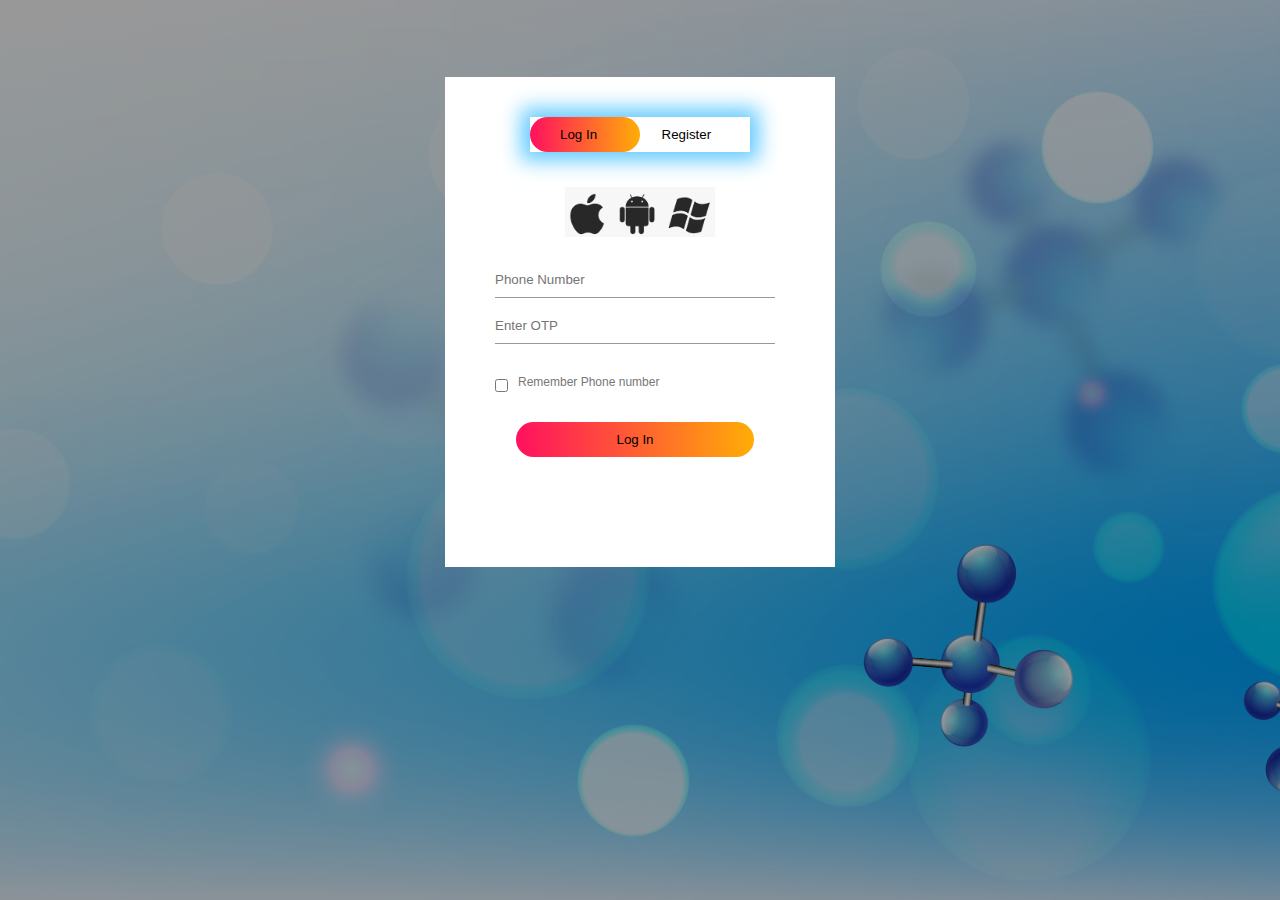
<file: My-Covid1/Index.html>
<html>
<head>
<title>Login/Registration Page</title>
    <link rel="stylesheet" href="style.css">
</head>
<body>
    <div class="hero">
        <div class="form-box">
            <div class="button-box">
                <div id="btn"></div>
                <button type="button" class="toggle-button" onclick="login()">Log In</button>
                <button type="button" class="toggle-button" onclick="register()">Register</button>
            </div>
            <div class="os-logos">
                <img src="Logos.png" width="150" height="50">
                
            </div>
            <form id="login" class="input-group">
            <input type="tel" class="input-field" placeholder="Phone Number" required>
            <input type="password" class="input-field" placeholder="Enter OTP" required>
            <input type="checkbox" class="check-box"><span>Remember Phone number</span>
            <button type="submit" class="submit-button">Log In</button>
            </form>
            
            <form id="register" class="input-group">
            <input type="text" class="input-field" placeholder="Enter your Name" required>
            <input type="tel" class="input-field" placeholder="Phone Number" required>
            <input type="email" class="input-field" placeholder="Email Id" required>
            
            
            <label for="roles" class="role-options">Select your role:</label>

            <select id="role" class="select-role">
            <option value="staff">Staff</option>
            <option value="patient">Patient</option>
            <option value="relative">Relative</option>
            </select>    
            <br/>    
            <input type="checkbox" class="check-box"><span>I agree to the terms & conditions</span>
            <button type="submit" class="submit-button">Register</button>
            </form>
            
        </div>
    </div>
    <script>
        var x = document.getElementById("login");
        var y = document.getElementById("register");
        var z = document.getElementById("btn");
        
        function register(){
            x.style.left= "-400px";
            y.style.left= "50px";
            z.style.left= "100px";
        }
        function login(){
            x.style.left= "50px";
            y.style.left= "450px";
            z.style.left= "0";
        }
    
    </script>
</body>
</html>
</file>
<file: My-Covid1/style.css>
*{
    margin: 0;
    padding: 0;
    font-family: sans-serif;
}
.hero{
    height: 100%;
    width: 100%;
    background-image: linear-gradient(rgba(0,0,0,0.4),rgba(0,0,0,0.4)),url(Banner.jpg);
    background-position: center;
    background-size: cover;
    position: absolute;
}
.form-box{
    width: 380px;
    height: 480px;
    position: relative;
    margin: 6% auto;
    background: #ffffff;
    padding: 5px;
    overflow: hidden;
}
.button-box{
    width: 220px;
    margin: 35px auto;
    position: relative;
    box-shadow: 0 0 20px 9px #66ccff;
    border-radius: : 30px;
}
.toggle-button{
    padding: 10px 30px;
    cursor: pointer;
    background: transparent;
    border: 0;
    outline: none;
    position: relative;
}
#btn{
    top: 0;
    left: 0;
    position: absolute;
    width: 110px;
    height: 100%;
    background: linear-gradient(to right, #ff105f, #ffad06);
    border-radius: 30px;
    transition: 0.3s;
}
.os-logos{
	margin: 5px auto;
	text-align: center;
}
.input-group{
	top: 180px;
	position: absolute;
	width: 280px;
	transition: .5s;
}
.input-field{
	width: 100%;
	padding: 10px 0;
	margin: 5px 0;
	border-left: 0;
	border-top: 0;
	border-right: 0;
	border-bottom: 1px solid #999;
	outline: none;
	background: transparent;
}
.submit-button{
	width: 85%;
	padding: 10px 30px;
	cursor: pointer;
	display: block;
	margin: auto;
	background: linear-gradient(to right, #ff105f,#ffad06);
	border: 0;
	outline: none;
	border-radius: 30px;
}
.check-box{
	margin: 30px 10px 30px 0;
}
span{
	color: #777;
	font-size: 12px;
	bottom: 68px;
	position: absolute;
}

.role-options{
    
    color: grey;
    font-size: 15px;
    padding-top: 20px;
}
.select-role{
    color: darkcyan;
    font-size: 15px;
}
#login{
    left: 50px;
}
#register{
    left: 450px;
}
</file>
